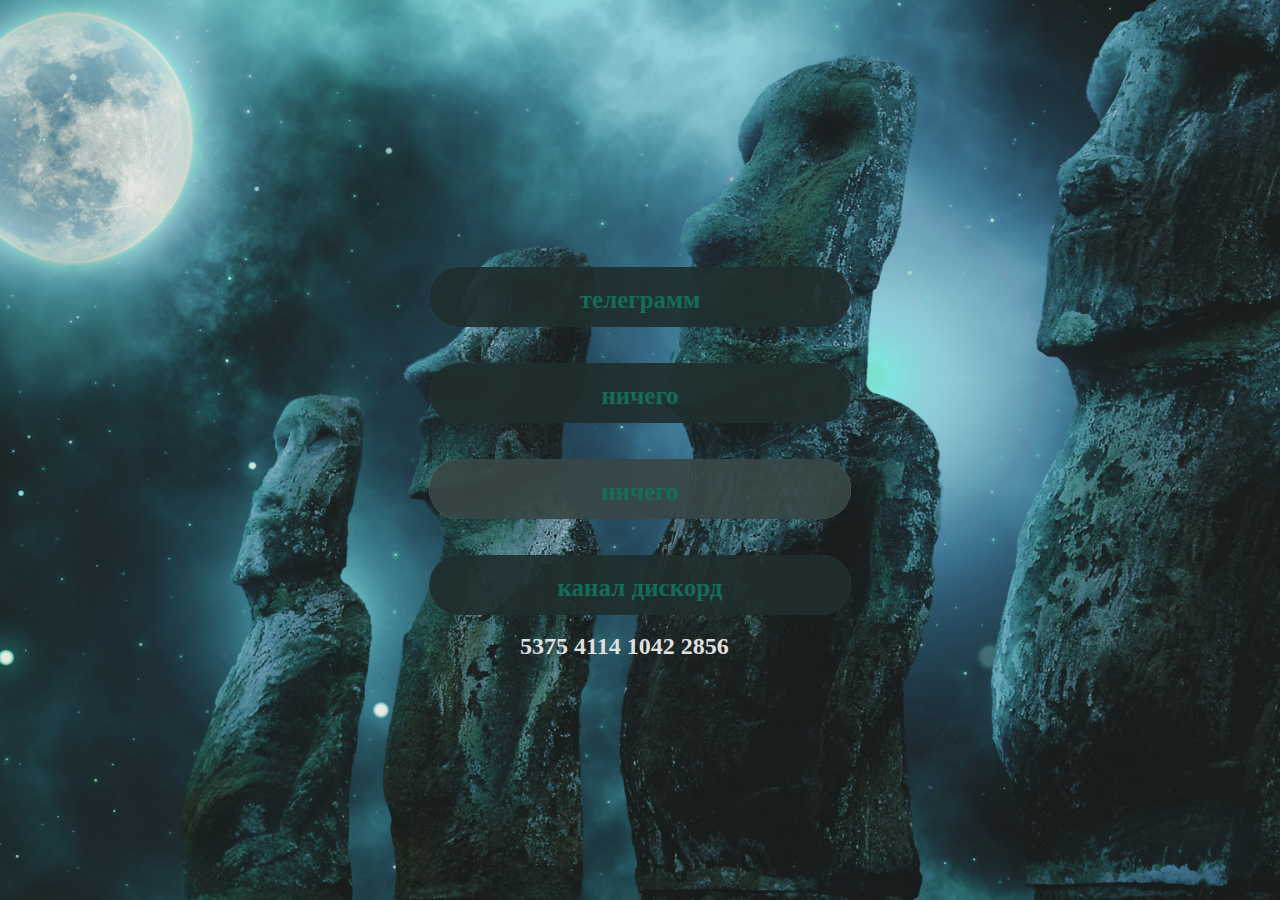
<file: index.html>
<!DOCTYPE html>
<html lang="en">      
    <head>
        <meta charset="UTF-8" />
            <title>tryafolse</title>
            <link rel="stylesheet" href="css/style.css">
            <link rel="stylesheet" href="css/style2.css">
    </head>
    <body>

        <div class="phone">
            <div class="container">
                <a target="_blank"  href="https://t.me/tryafolse">  <button class="button"> 
                    <h2 class="text" >телеграмм</h2>
                </button></a>
    
                <br>
                <br>
    
                <a target="_blank"  href="№"><button class="button"> 
                    <h2 class="text" >ничего</h2>
                </button></a>
    
                <br>
                <br>
    
                <a target="_blank"  href=""> <button class="button"> 
                    <h2 class="text" >ничего</h2>
                </button></a>
    
                <br>
                <br>
    
                <a target="_blank"  href="https://discord.gg/CUTPuVhzXN"> <button class="button"> 
                    <h2 class="text" >канал дискорд</h2>
                </button></a>
                <br>
                <h2 class="card" >5375 4114 1042 2856</h2>
            </div>
        </div>
    </body>
</html>
</file>
<file: css/style.css>
@media screen and (min-width: 1000px) { 

   .phone{ background: url(../img/phone_pc.jpg);
         height: 100vh;
          background-repeat: no-repeat;
           background-size:cover;
            background-position: center;
        }
}

@media screen and (max-width: 999px) {

   .phone{ background: url(../img/phone_android.jpg);
       height: 100vh;
       background-repeat: no-repeat;
        background-size:cover;
         background-position: center;
     }
    
}
</file>
<file: css/style2.css>
*{ margin: 0;
        padding: 0;
        border: 0; 
     }

.container {
        width: 100%;
        height: 100vh;
        display: flex;
        flex-direction: column;
        justify-content: center;
        align-items: center;
        color: hwb(180 18% 43%);
}

h2 {
        width: 220px;
        height: 20px; 
        border: 34px; 
        color: #146d5a;
}

a {
        text-decoration: none;
        background-color: white;
        
}

button {
        display: inline-block;
        padding: 20px 101px;
        color:rgba(255, 255, 255, 0.315);
        background-color: rgba(1, 20, 20, 0.712);
        border-radius: 240px;
        border: 0px solid rgb(0, 0, 0);
        user-select: none;
        line-height: 1;
        font-size: 1.2rem;
}
a:link {
        text-decoration: none;
        background-color: rgba(139, 139, 139, 0.692);
        border-radius: 240px;
}

a:visited {
 color: #a1a1a100; 
}

a:hover {
        text-decoration: none;
        background-color: rgba(255, 255, 255, 0);
        border-radius: 240px;
}

a:active {
        text-decoration: none;
        background-color: rgba(255, 255, 255, 0);
        border-radius: 240px;
}


.text {
         font-family: Agency Fb; 
         font-size: 25px;
}

.card {
        width: 240px;
        height: 0px; 
        border: 1px; 
        color: #e0e0e0;
}

.card-text {
        width: 270px;
        height: 270px; 
        border: 1px; 
        color: #00000000;
}
</file>
